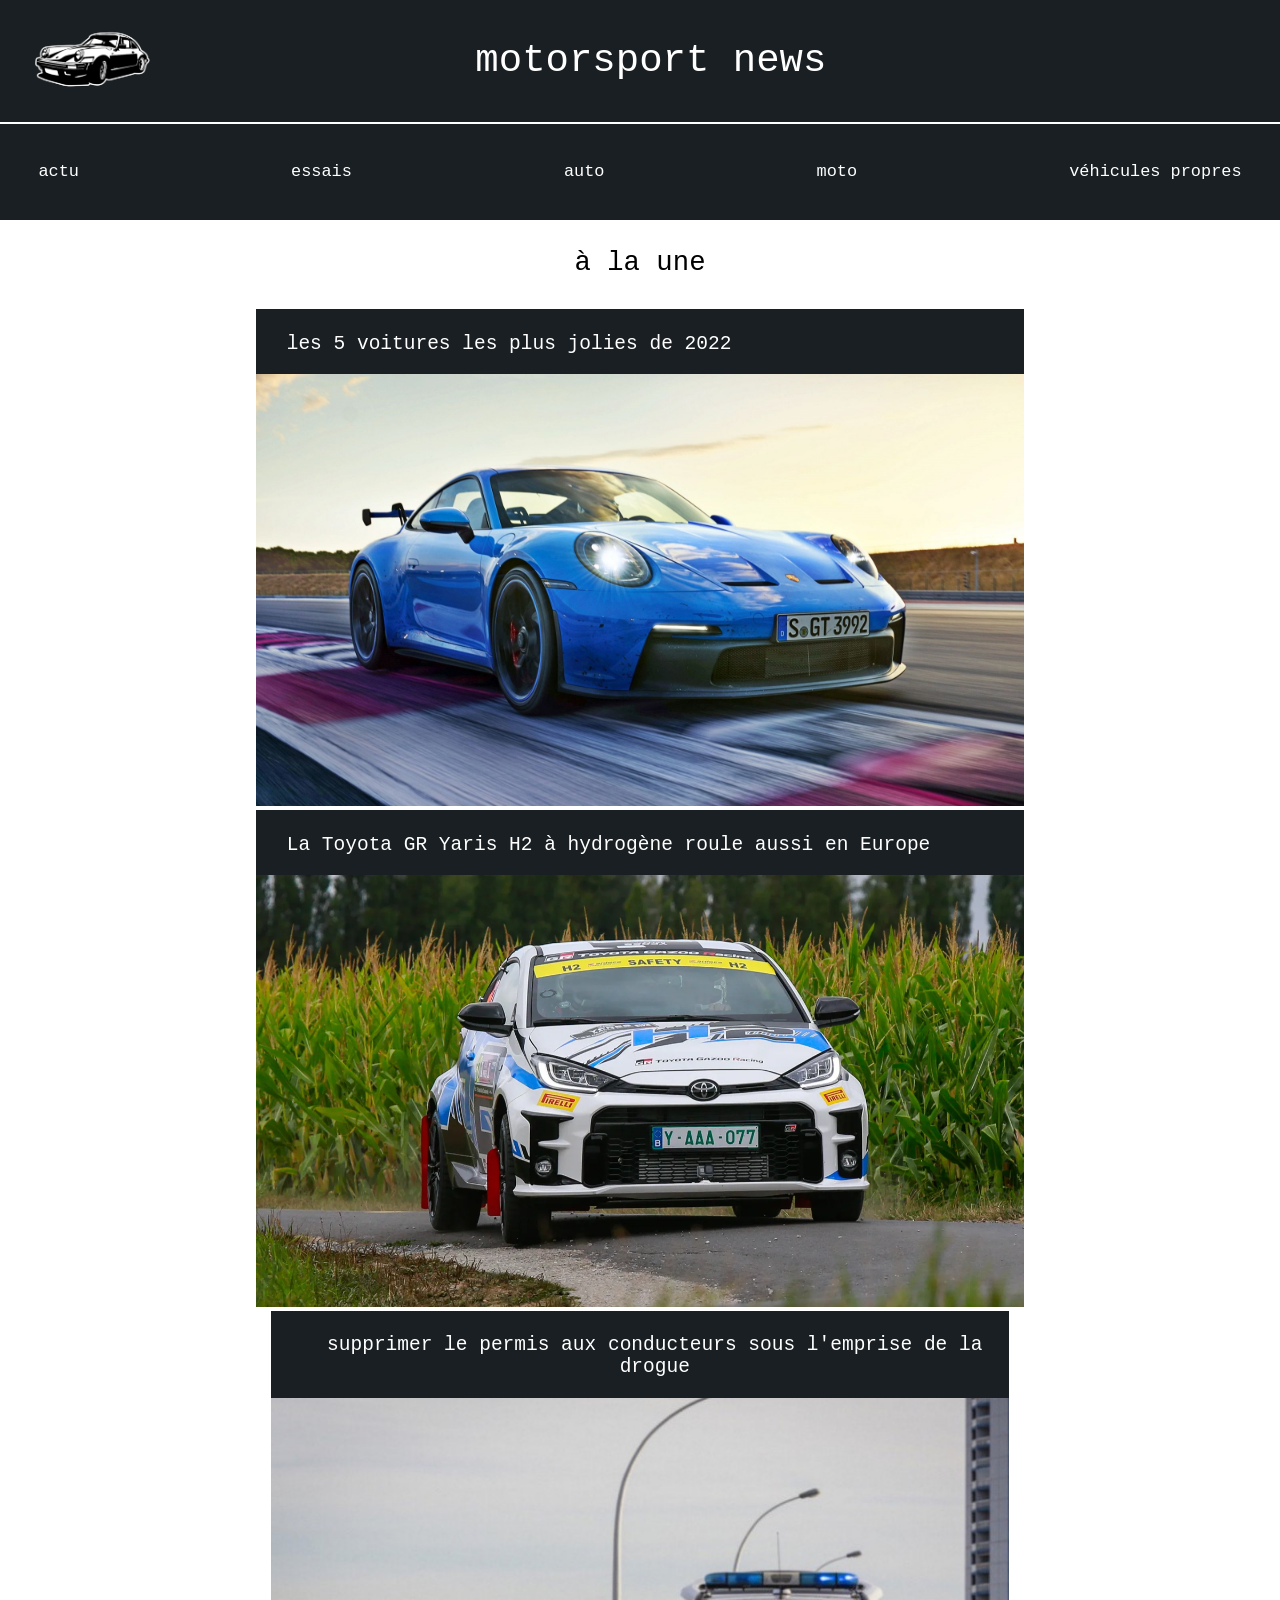
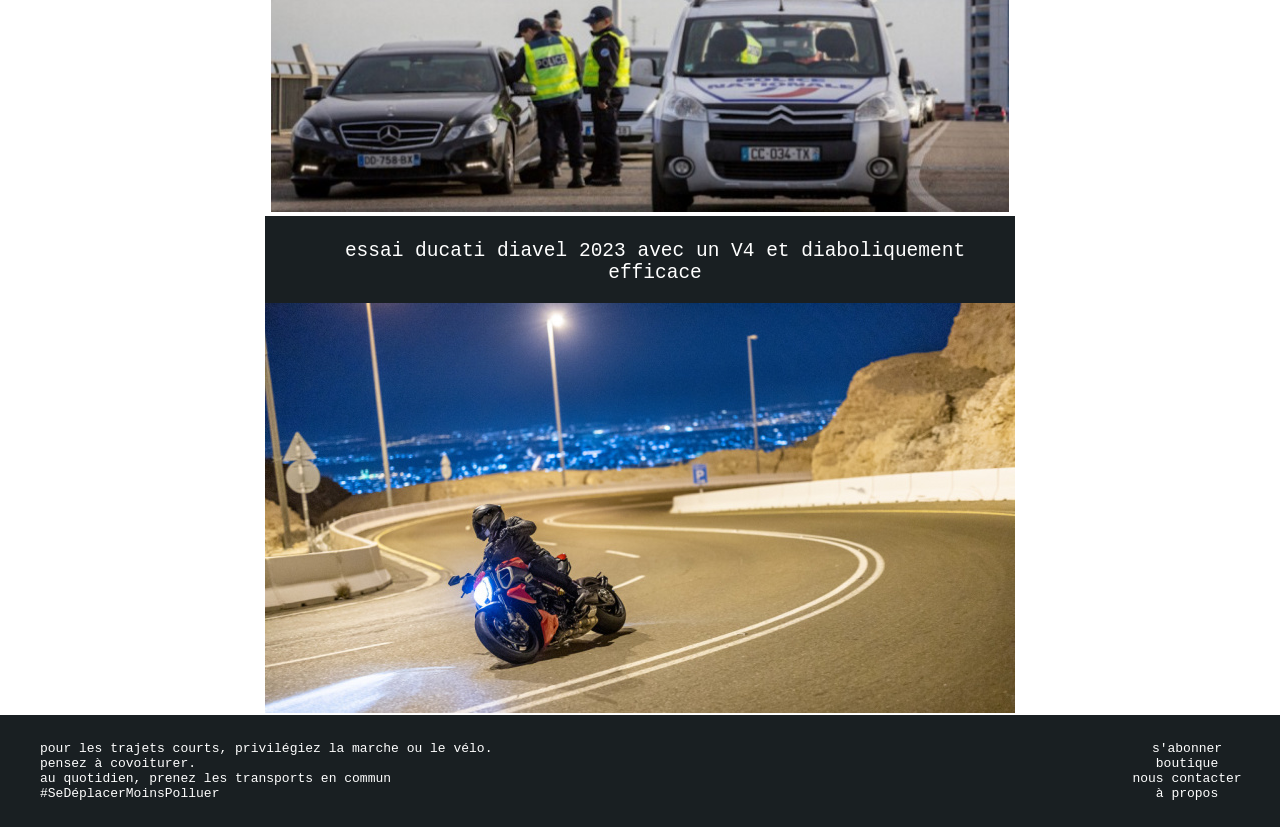
<file: index.html>
<!DOCTYPE html>
<html lang="fr">
   <head>
      <meta charset="utf-8">
      <meta http-equiv="X-UA-Compatible" content="IE=edge">
      <meta name = "motorsport-news" content="width= device-width, initial-scale=1.0">
      <title>motorsport news</title>
   	<link href="stylecategories.css" rel="stylesheet"/>
   </head>
   <body>
      <header>
         <div class="logo">
            <a href="accueil.html"><img src="image/logo.png" alt="image not found" title="accueil"></a>
            </div>
            <div class="nom">
               <a href="accueil.html"><p>motorsport news</p></a>
            </div>
      </header>
      <nav>
         <div class="navigation">
            <div class="element"><a href="actu.html">actu</a></div>
            <div class="element"><a href="essais.html">essais</a></div>
            <div class="element"><a href="auto.html">auto</a></div>
            <div class="element"><a href="moto.html">moto</a></div>
            <div class="element"><a href="vehiculespropres.html">véhicules propres</a></div>
         </div>
      </nav>
      <main>
         <div class="grandtitre">
            <p>à la une</p>
         </div>
         <div class="article">
            <div class="titre"><a href="les5voitureslesplusjoliesde2022.html"><p>les 5 voitures les plus jolies de 2022</p></a>
            </div>
            <a href="les5voitureslesplusjoliesde2022.html"><img src="image/les5voitureslesplusjoliesde2022.jpg" title="les 5 voitures les plus jolies de 2022"></a>
         </div>

         <div class="article">
            <div class="titre"><a href="LaToyotaGRYarisH2ahydrogenerouleaussienEurope"><p>La Toyota GR Yaris H2 à hydrogène roule aussi en Europe</p></a>
            </div>
            <a href="LaToyotaGRYarisH2ahydrogenerouleaussienEurope"><img src="image/LaToyotaGRYarisH2ahydrogenerouleaussienEurope.png" title="La Toyota GR Yaris H2 à hydrogène roule aussi en Europe"></a>
         </div>

         <div class="article">
            <div class="titre"><a href="supprimerlepermisauxconducteurssouslemprisedeladrogue"><p>supprimer le permis aux conducteurs sous l'emprise de la drogue</p></a>
            </div>
            <a href="supprimerlepermisauxconducteurssouslemprisedeladrogue"><img src="image/supprimerlepermisauxconducteurssouslemprisedeladrogue.jpeg" title="supprimer le permis aux conducteurs sous l'emprise de la drogue"></a>
         </div>

         <div class="article">
            <div class="titre"><a href="essaiducatidiavel2023avecunV4etdiaboliquementefficace"><p>essai ducati diavel 2023 avec un V4 et diaboliquement efficace</p></a>
            </div>
            <a href="essaiducatidiavel2023avecunV4etdiaboliquementefficace"><img src="image/essaiducatidiavel2023avecunV4etdiaboliquementefficace.jpg" title="Essai Ducati Diavel 2023 : avec un V4, et diaboliquement efficace"></a>
         </div>

      </main>
      <footer>
         <ul>
            <li>pour les trajets courts, privilégiez la marche ou le vélo.</li>
            <li>pensez à covoiturer.</li>
            <li>au quotidien, prenez les transports en commun</li>
            <li>#SeDéplacerMoinsPolluer</li>
         </ul>
         <div class="footer2">
            <ul>
               <li><a href="sabonner.html">s'abonner</a></li>
               <li>boutique</li>
               <li><a href="mailto:contact@motorsport-news.com">nous contacter</a></li>
               <li><a href="apropos.html">à propos</a></li>
            </ul>
         </div>
      </footer>
   </body>
</html>
</file>
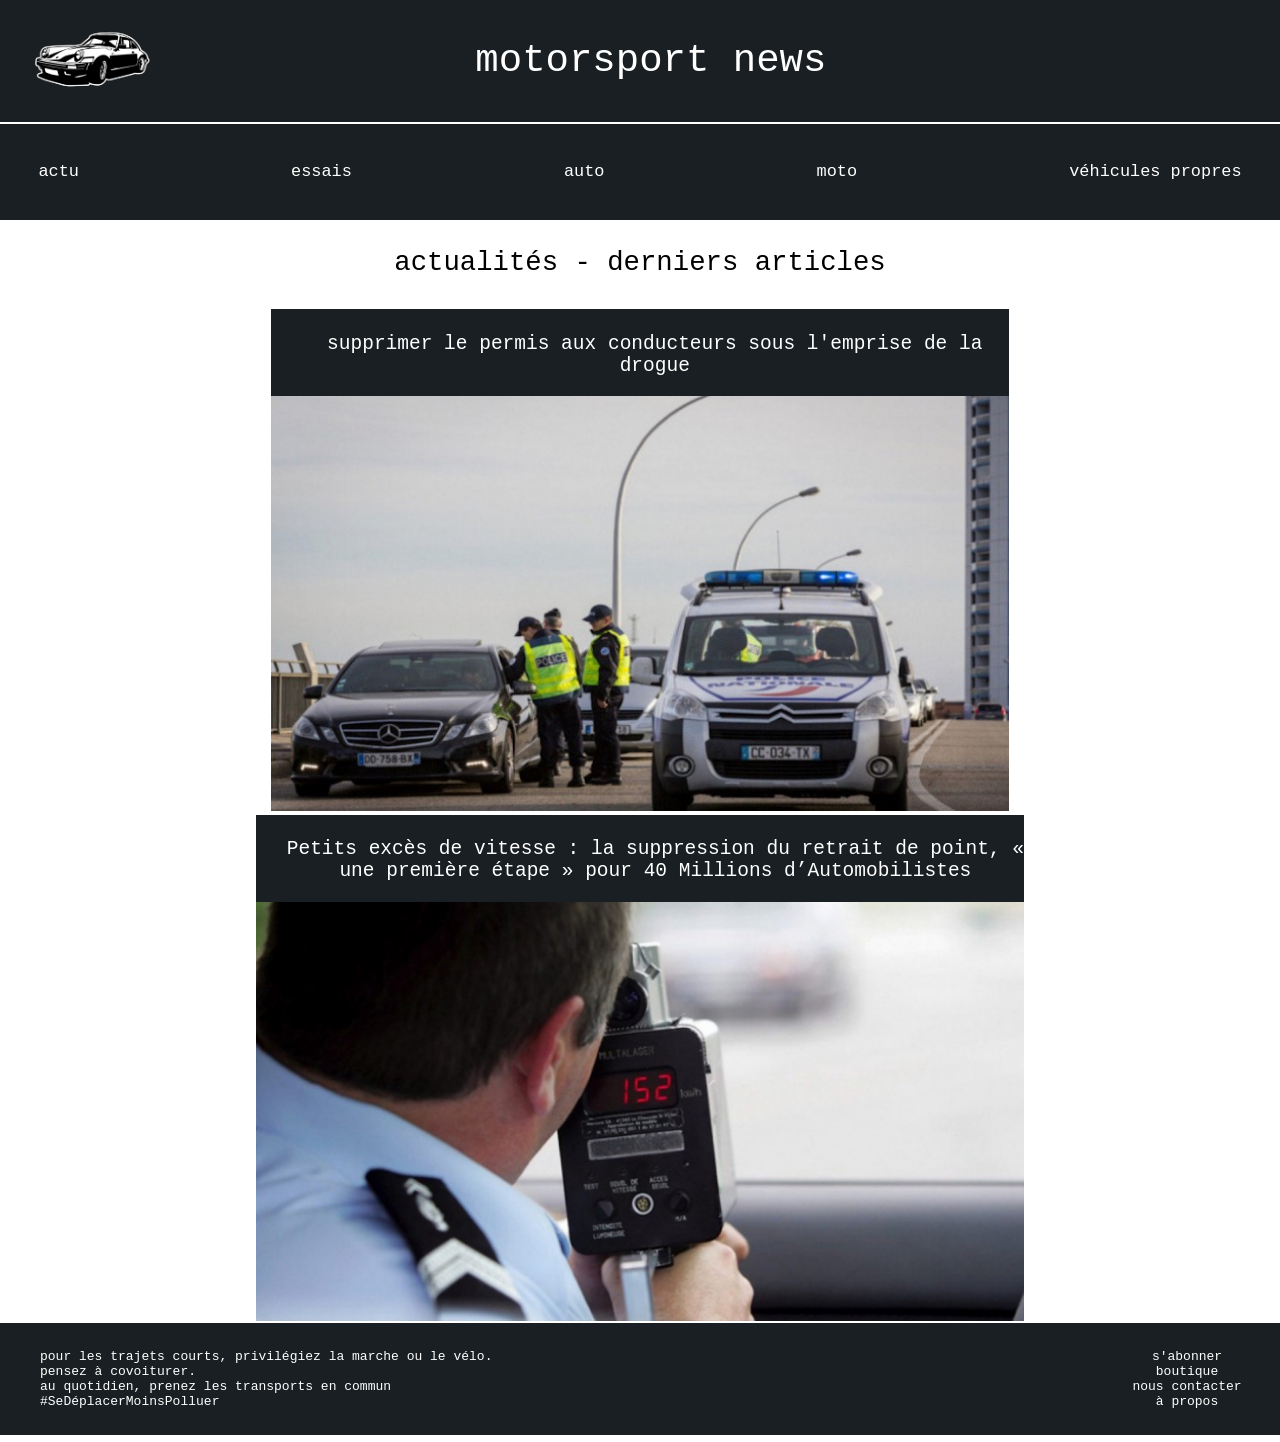
<file: actu.html>
<!DOCTYPE html>
<html lang="fr">
   <head>
      <meta charset="utf-8">
      <meta http-equiv="X-UA-Compatible" content="IE=edge">
      <meta name = "motorsport-news" content="width= device-width, initial-scale=1.0">
      <title>motorsport news</title>
   	<link href="stylecategories.css" rel="stylesheet"/>
   </head>
   <body>
      <header>
         <div class="logo">
            <a href="accueil.html"><img src="image/logo.png" alt="image not found" title="accueil"></a>
            </div>
            <div class="nom">
               <a href="accueil.html"><p>motorsport news</p></a>
            </div>
      </header>
      <nav>
         <div class="navigation">
            <div class="element"><a href="actu.html">actu</a></div>
            <div class="element"><a href="essais.html">essais</a></div>
            <div class="element"><a href="auto.html">auto</a></div>
            <div class="element"><a href="moto.html">moto</a></div>
            <div class="element"><a href="vehiculespropres.html">véhicules propres</a></div>
         </div>
      </nav>
      <main>
         <div class="grandtitre">
            <p>actualités - derniers articles</p>
         </div>
         <div class="article">
            <div class="titre"><a href="supprimerlepermisauxconducteurssouslemprisedeladrogue"><p>supprimer le permis aux conducteurs sous l'emprise de la drogue</p></a>
            </div>
            <a href="supprimerlepermisauxconducteurssouslemprisedeladrogue"><img src="image/supprimerlepermisauxconducteurssouslemprisedeladrogue.jpeg" title="supprimer le permis aux conducteurs sous l'emprise de la drogue"></a>
         </div>

         <div class="article">
            <div class="titre"><a href="petisexcesdevitesselasupressionduretraitdepointunepremiereetapepour40millionsdautomobilistes"><p>Petits excès de vitesse : la suppression du retrait de point, « une première étape » pour 40 Millions d’Automobilistes</p></a>
            </div>
            <a href="petisexcesdeesselasupressionduretraitdepointunepremiereetapepour40millionsdautomobilistes"><img src="image/petisexcesdevitesselasupressionduretraitdepointunepremiereetapepour40millionsdautomobilistes.jpeg" title="Petits excès de vitesse : la suppression du retrait de point, « une première étape » pour 40 Millions d’Automobilistes"></a>
         </div>
      </main>
      <footer>
         <ul>
            <li>pour les trajets courts, privilégiez la marche ou le vélo.</li>
            <li>pensez à covoiturer.</li>
            <li>au quotidien, prenez les transports en commun</li>
            <li>#SeDéplacerMoinsPolluer</li>
         </ul>
         <div class="footer2">
            <ul>
               <li><a href="sabonner.html">s'abonner</a></li>
               <li>boutique</li>
               <li><a href="mailto:contact@motorsport-news.com">nous contacter</a></li>
               <li>à propos</li>
            </ul>
         </div>
      </footer>
   </body>
</html>
</file>
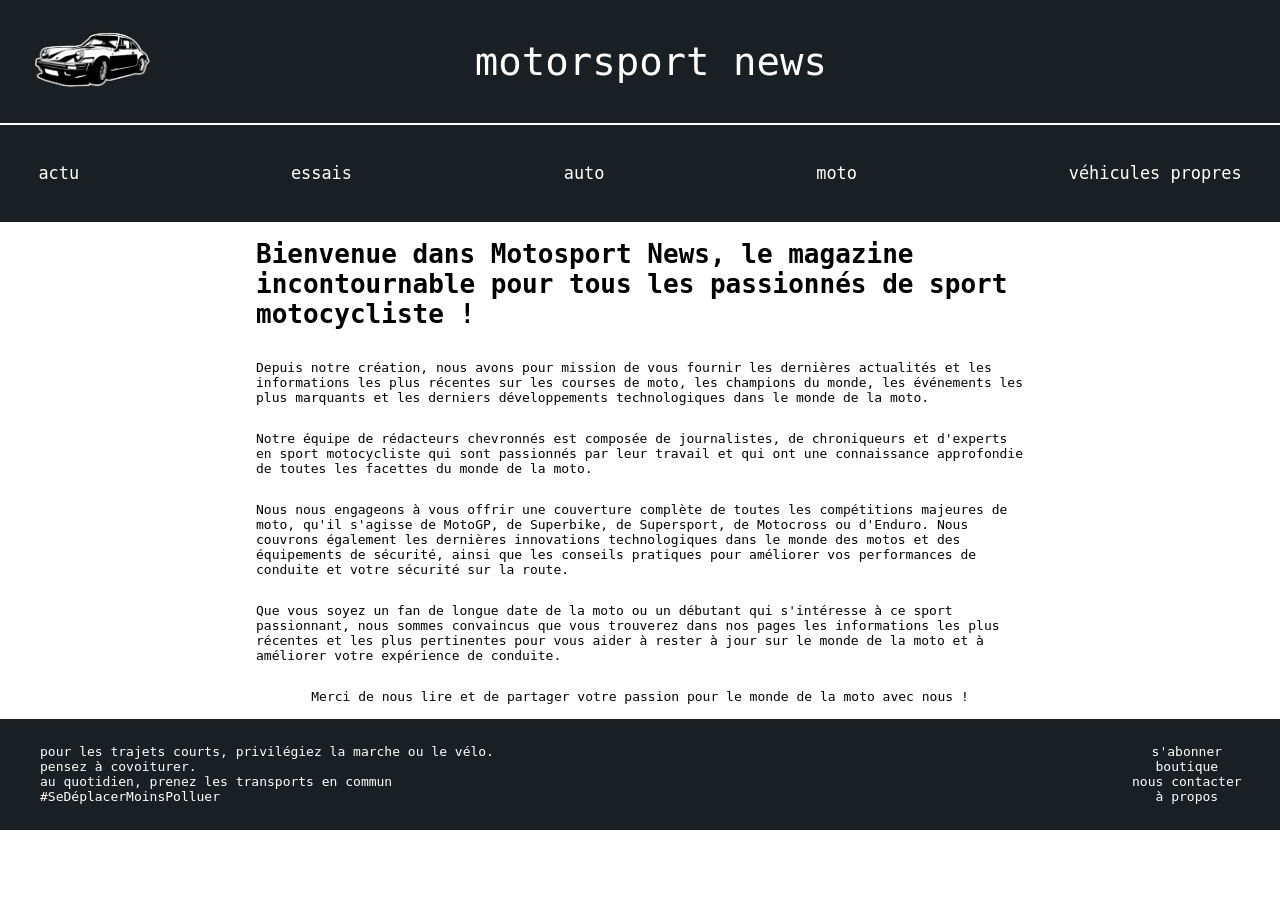
<file: apropos.html>
<!DOCTYPE html>
<html lang="fr">
   <head>
      <meta charset="utf-8">
      <meta http-equiv="X-UA-Compatible" content="IE=edge">
      <meta name = "motorsport-news" content="width= device-width, initial-scale=1.0">
      <title>motorsport news</title>
   	<link href="stylecategories.css" rel="stylesheet"/>
   </head>
   <body>
      <header>
         <div class="logo">
            <a href="accueil.html"><img src="image/logo.png" alt="image not found" title="accueil"></a>
            </div>
            <div class="nom">
               <a href="accueil.html"><p>motorsport news</p></a>
            </div>
      </header>
      <nav>
         <div class="navigation">
            <div class="element"><a href="actu.html">actu</a></div>
            <div class="element"><a href="essais.html">essais</a></div>
            <div class="element"><a href="auto.html">auto</a></div>
            <div class="element"><a href="moto.html">moto</a></div>
            <div class="element"><a href="vehiculespropres.html">véhicules propres</a></div>
         </div>
      </nav>

      <main>
         <h1>Bienvenue dans Motosport News, le magazine incontournable pour tous les passionnés de sport motocycliste !</h1>
         <p>Depuis notre création, nous avons pour mission de vous fournir les dernières actualités et les informations les plus récentes sur les courses de moto, les champions du monde, les événements les plus marquants et les derniers développements technologiques dans le monde de la moto.</p>
         <p>Notre équipe de rédacteurs chevronnés est composée de journalistes, de chroniqueurs et d'experts en sport motocycliste qui sont passionnés par leur travail et qui ont une connaissance approfondie de toutes les facettes du monde de la moto.</p>
         <p>Nous nous engageons à vous offrir une couverture complète de toutes les compétitions majeures de moto, qu'il s'agisse de MotoGP, de Superbike, de Supersport, de Motocross ou d'Enduro. Nous couvrons également les dernières innovations technologiques dans le monde des motos et des équipements de sécurité, ainsi que les conseils pratiques pour améliorer vos performances de conduite et votre sécurité sur la route.</p>
         <p>Que vous soyez un fan de longue date de la moto ou un débutant qui s'intéresse à ce sport passionnant, nous sommes convaincus que vous trouverez dans nos pages les informations les plus récentes et les plus pertinentes pour vous aider à rester à jour sur le monde de la moto et à améliorer votre expérience de conduite.</p>
         <p>Merci de nous lire et de partager votre passion pour le monde de la moto avec nous !</p>
      </main>
      <footer>
         <ul>
            <li>pour les trajets courts, privilégiez la marche ou le vélo.</li>
            <li>pensez à covoiturer.</li>
            <li>au quotidien, prenez les transports en commun</li>
            <li>#SeDéplacerMoinsPolluer</li>
         </ul>
         <div class="footer2">
            <ul>
               <li><a href="sabonner.html">s'abonner</a></li>
               <li>boutique</li>
               <li><a href="mailto:contact@motorsport-news.com">nous contacter</a></li>
               <li><a href="apropos.html">à propos</a></li>
            </ul>
         </div>
      </footer>
   </body>
</html>
</file>
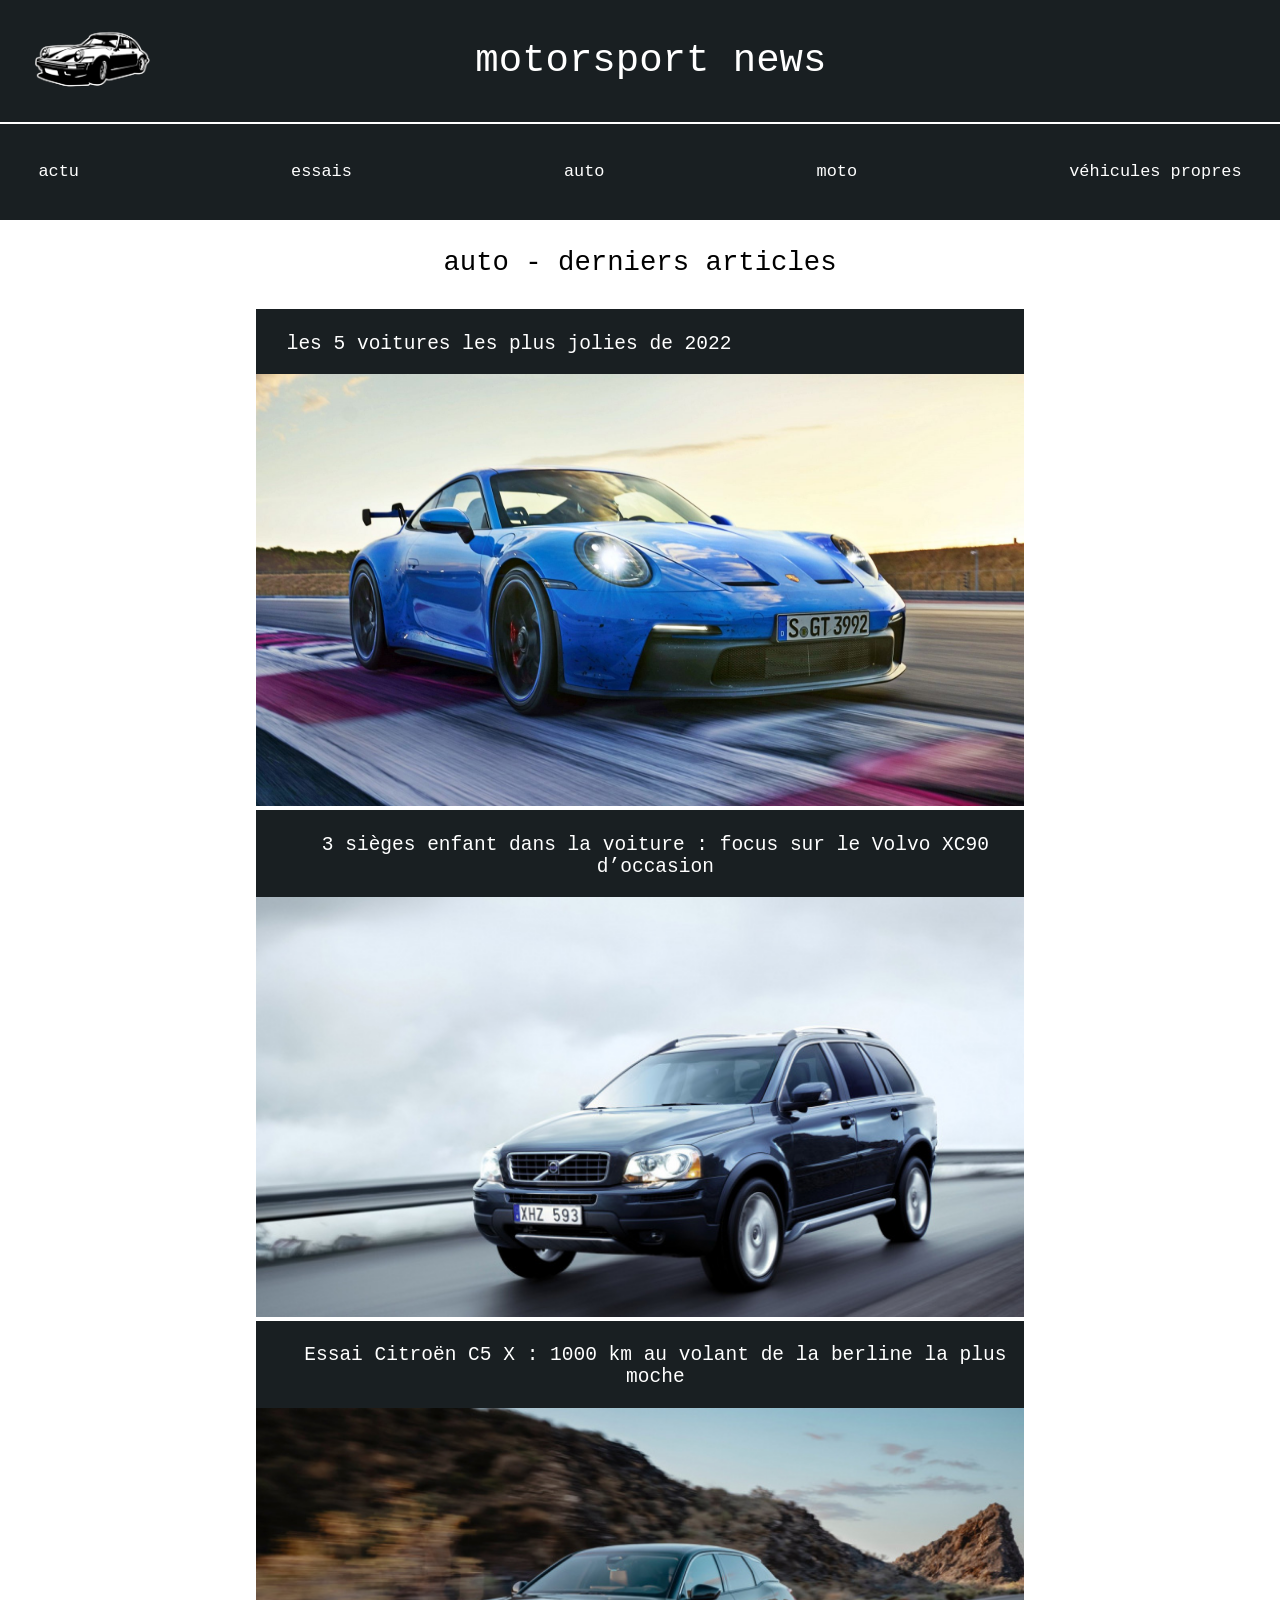
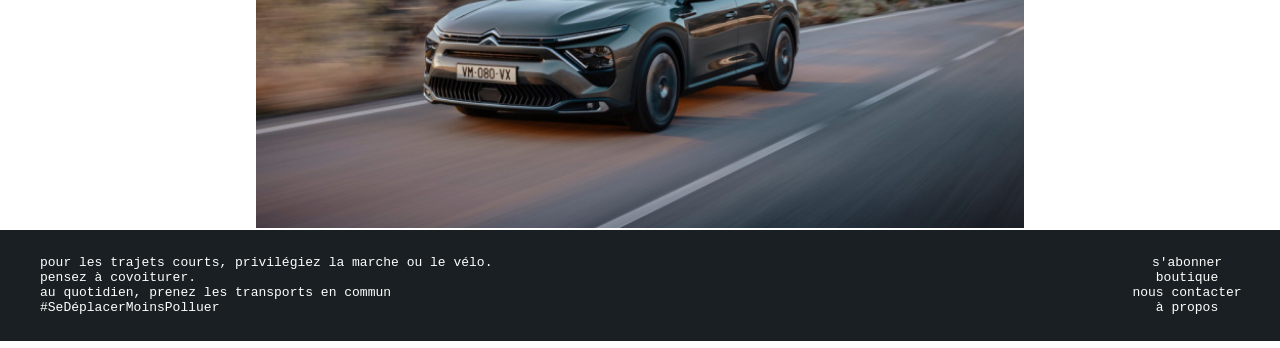
<file: auto.html>
<!DOCTYPE html>
<html lang="fr">
   <head>
      <meta charset="utf-8">
      <meta http-equiv="X-UA-Compatible" content="IE=edge">
      <meta name = "motorsport-news" content="width= device-width, initial-scale=1.0">
      <title>motorsport news</title>
   	<link href="stylecategories.css" rel="stylesheet"/>
   </head>
   <body>
      <header>
         <div class="logo">
            <a href="accueil.html"><img src="image/logo.png" alt="image not found" title="accueil"></a>
            </div>
            <div class="nom">
               <a href="accueil.html"><p>motorsport news</p></a>
            </div>
      </header>
      <nav>
         <div class="navigation">
            <div class="element"><a href="actu.html">actu</a></div>
            <div class="element"><a href="essais.html">essais</a></div>
            <div class="element"><a href="auto.html">auto</a></div>
            <div class="element"><a href="moto.html">moto</a></div>
            <div class="element"><a href="vehiculespropres.html">véhicules propres</a></div>
         </div>
      </nav>
      <main>
         <div class="grandtitre">
            <p>auto - derniers articles</p>
         </div>

         <div class="article">
            <div class="titre"><a href="les5voitureslesplusjoliesde2022.html"><p>les 5 voitures les plus jolies de 2022</p></a>
            </div>
            <a href="les5voitureslesplusjoliesde2022.html"><img src="image/les5voitureslesplusjoliesde2022.jpg" title="les 5 voitures les plus jolies de 2022"></a>
         </div>

         <div class="article">
            <div class="titre"><a href="3siegesenfantdanslavoiturefocussurleVolvoXC90doccasion.html"><p>3 sièges enfant dans la voiture : focus sur le Volvo XC90 d’occasion</p></a>
            </div>
            <a href="3siegesenfantdanslavoiturefocussurleVolvoXC90doccasion.html"><img src="image/3siegesenfantdanslavoiturefocussurleVolvoXC90doccasion.jpg" title="3 sièges enfant dans la voiture : focus sur le Volvo XC90 d’occasion"></a>
         </div>

         <div class="article">
            <div class="titre"><a href="essaicitroënC5x1000kmauvolantdelaberlinelaplusmoche.html"><p>Essai Citroën C5 X : 1000 km au volant de la berline la plus moche</p></a>
            </div>
            <a href="essaicitroenC5x1000kmauvolantdelaberlinelaplusmoche.html"><img src="image/essaicitroenC5x1000kmauvolantdelaberlinelaplusmoche.jpeg" title="Essai Citroën C5 X : 1000 km au volant de la berline la plus moche"></a>
         </div>
      </main>
      <footer>
         <ul>
            <li>pour les trajets courts, privilégiez la marche ou le vélo.</li>
            <li>pensez à covoiturer.</li>
            <li>au quotidien, prenez les transports en commun</li>
            <li>#SeDéplacerMoinsPolluer</li>
         </ul>
         <div class="footer2">
               <ul>
                  <li><a href="sabonner.html">s'abonner</a></li>
                  <li>boutique</li>
                  <li><a href="mailto:contact@motorsport-news.com">nous contacter</a></li>
                  <li><a href="apropos.html">à propos</a></li>
               </ul>
            </div>
      </footer>
   </body>
</html>
</file>
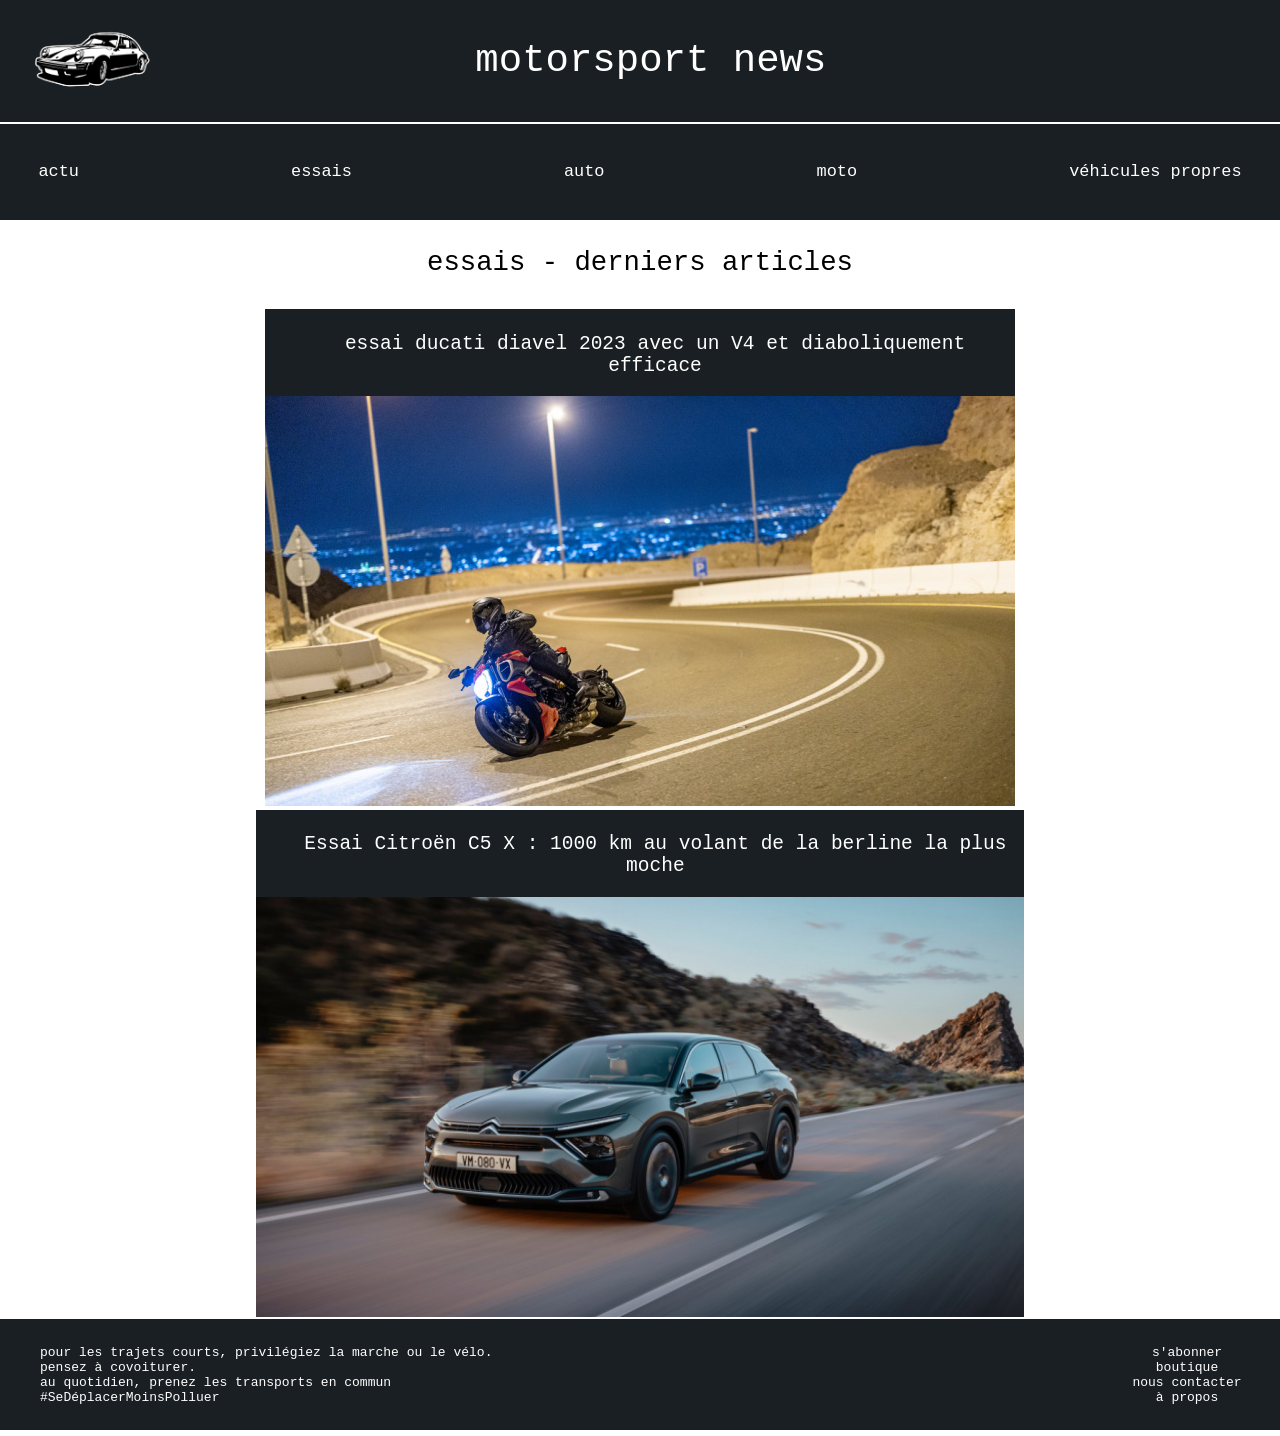
<file: essais.html>
<!DOCTYPE html>
<html lang="fr">
   <head>
      <meta charset="utf-8">
      <meta http-equiv="X-UA-Compatible" content="IE=edge">
      <meta name = "motorsport-news" content="width= device-width, initial-scale=1.0">
      <title>motorsport news</title>
   	<link href="stylecategories.css" rel="stylesheet"/>
   </head>
   <body>
      <header>
         <div class="logo">
            <a href="accueil.html"><img src="image/logo.png" alt="image not found" title="accueil"></a>
            </div>
            <div class="nom">
               <a href="accueil.html"><p>motorsport news</p></a>
            </div>
      </header>
      <nav>
         <div class="navigation">
            <div class="element"><a href="actu.html">actu</a></div>
            <div class="element"><a href="essais.html">essais</a></div>
            <div class="element"><a href="auto.html">auto</a></div>
            <div class="element"><a href="moto.html">moto</a></div>
            <div class="element"><a href="vehiculespropres.html">véhicules propres</a></div>
         </div>
      </nav>
      <main>
         <div class="grandtitre">
            <p>essais - derniers articles</p>
         </div>

         <div class="article">
            <div class="titre"><a href="essaiducatidiavel2023avecunV4etdiaboliquementefficace.html"><p>essai ducati diavel 2023 avec un V4 et diaboliquement efficace</p></a>
            </div>
            <a href="essaiducatidiavel2023avecunV4etdiaboliquementefficace.html"><img src="image/essaiducatidiavel2023avecunV4etdiaboliquementefficace.jpg" title="Essai Ducati Diavel 2023 : avec un V4, et diaboliquement efficace"></a>
         </div>

         <div class="article">
            <div class="titre"><a href="essaicitroenC5x1000kmauvolantdelaberlinelaplusmoche.html"><p>Essai Citroën C5 X : 1000 km au volant de la berline la plus moche</p></a>
            </div>
            <a href="essaicitroenC5x1000kmauvolantdelaberlinelaplusmoche.html"><img src="image/essaicitroenC5x1000kmauvolantdelaberlinelaplusmoche.jpeg" title="Essai Citroën C5 X : 1000 km au volant de la berline la plus moche"></a>
         </div>
      </main>
      <footer>
         <ul>
            <li>pour les trajets courts, privilégiez la marche ou le vélo.</li>
            <li>pensez à covoiturer.</li>
            <li>au quotidien, prenez les transports en commun</li>
            <li>#SeDéplacerMoinsPolluer</li>
         </ul>
         <div class="footer2">
               <ul>
                  <li><a href="sabonner.html">s'abonner</a></li>
                  <li>boutique</li>
                  <li><a href="mailto:contact@motorsport-news.com">nous contacter</a></li>
                  <li><a href="apropos.html">à propos</a></li>
               </ul>
            </div>
      </footer>
   </body>
</html>
</file>
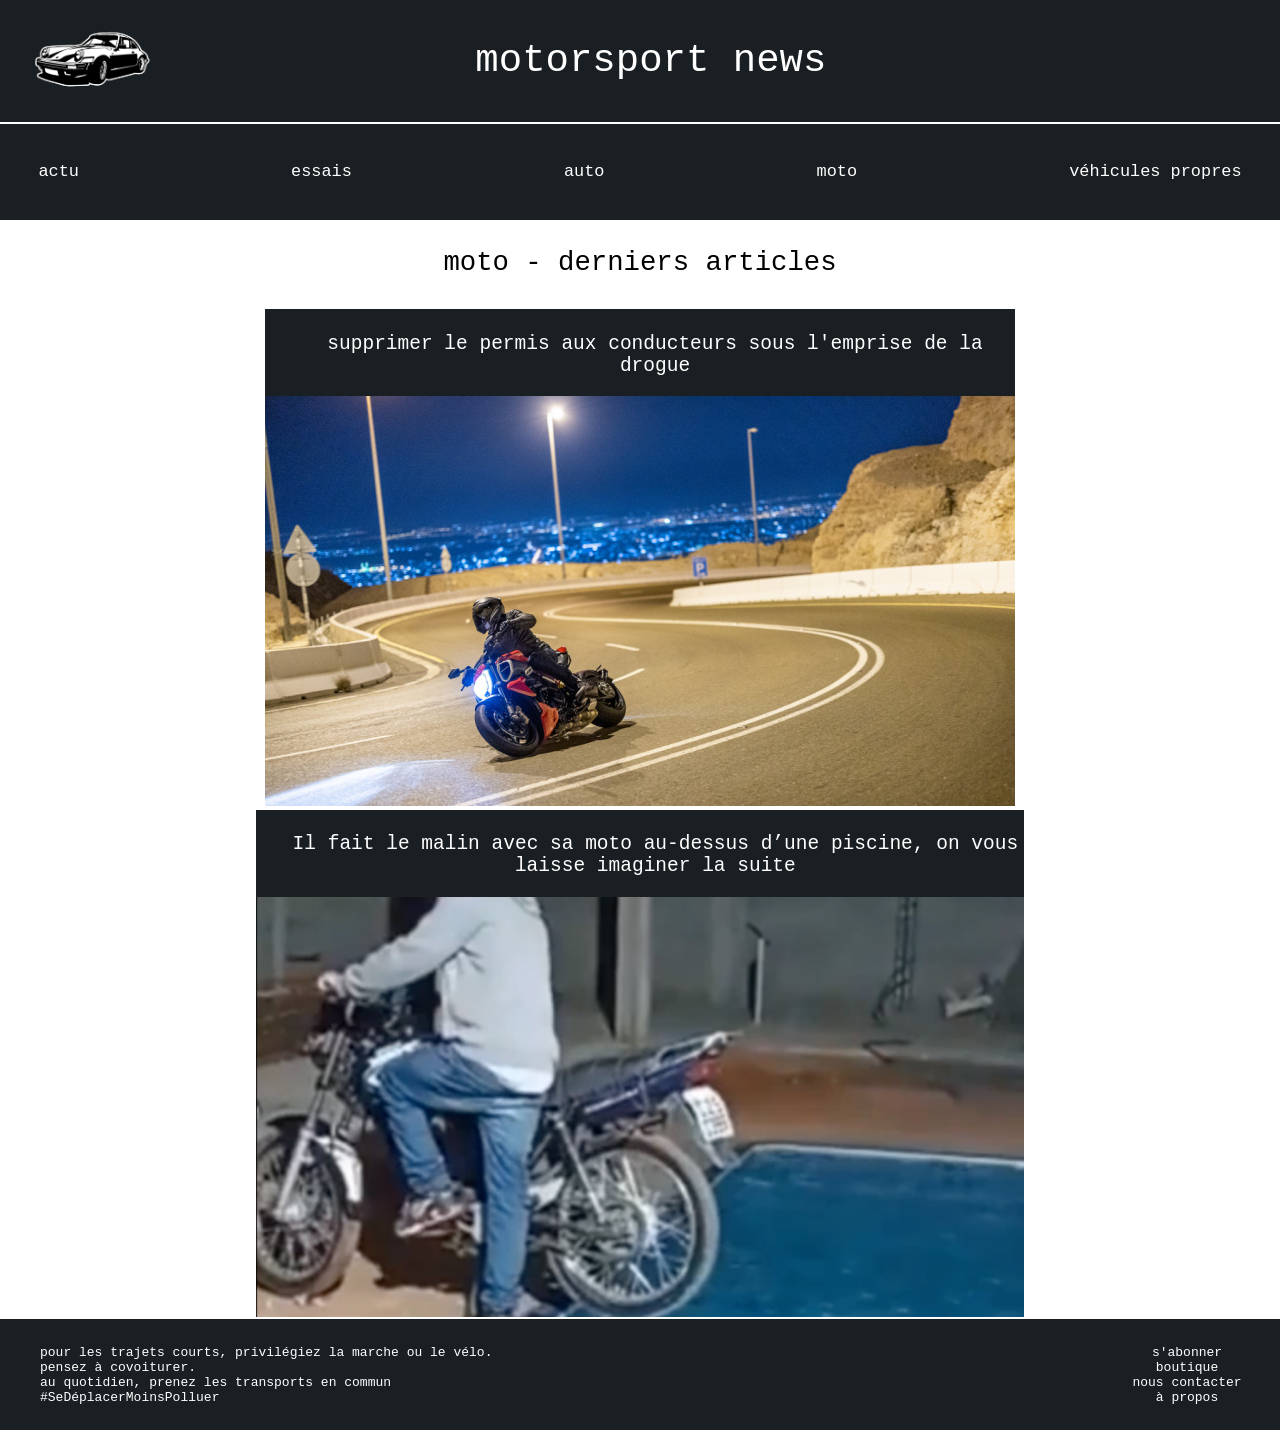
<file: moto.html>
<!DOCTYPE html>
<html lang="fr">
   <head>
      <meta charset="utf-8">
      <meta http-equiv="X-UA-Compatible" content="IE=edge">
      <meta name = "motorsport-news" content="width= device-width, initial-scale=1.0">
      <title>motorsport news</title>
   	<link href="stylecategories.css" rel="stylesheet"/>
   </head>
   <body>
      <header>
         <div class="logo">
            <a href="accueil.html"><img src="image/logo.png" alt="image not found" title="accueil"></a>
            </div>
            <div class="nom">
               <a href="accueil.html"><p>motorsport news</p></a>
            </div>
      </header>
      <nav>
         <div class="navigation">
            <div class="element"><a href="actu.html">actu</a></div>
            <div class="element"><a href="essais.html">essais</a></div>
            <div class="element"><a href="auto.html">auto</a></div>
            <div class="element"><a href="moto.html">moto</a></div>
            <div class="element"><a href="vehiculespropres.html">véhicules propres</a></div>
         </div>
      </nav>
      <main>
         <div class="grandtitre">
            <p>moto - derniers articles</p>
         </div>

         <div class="article">
            <div class="titre"><a href="essaiducatidiavel2023avecunV4etdiaboliquementefficace"><p>supprimer le permis aux conducteurs sous l'emprise de la drogue</p></a>
            </div>
            <a href="essaiducatidiavel2023avecunV4etdiaboliquementefficace"><img src="image/essaiducatidiavel2023avecunV4etdiaboliquementefficace.jpg" title="Essai Ducati Diavel 2023 : avec un V4, et diaboliquement efficace"></a>
         </div>

         <div class="article">
            <div class="titre"><a href="Ilfaitlemalinavecsamotoaudessusdunepiscineonvous laisseimaginerlasuite"><p>Il fait le malin avec sa moto au-dessus d’une piscine, on vous laisse imaginer la suite</p></a>
            </div>
            <a href="Ilfaitlemalinavecsamotoaudessusdunepiscineonvouslaisseimaginerlasuite"><img src="image/Ilfaitlemalinavecsamotoaudessusdunepiscineonvouslaisseimaginerlasuite.png" title="Il fait le malin avec sa moto au-dessus d’une piscine, on vous laisse imaginer la suite"></a>
         </div>
      </main>
      <footer>
         <ul>
            <li>pour les trajets courts, privilégiez la marche ou le vélo.</li>
            <li>pensez à covoiturer.</li>
            <li>au quotidien, prenez les transports en commun</li>
            <li>#SeDéplacerMoinsPolluer</li>
         </ul>
         <div class="footer2">
               <ul>
                  <li><a href="sabonner.html">s'abonner</a></li>
                  <li>boutique</li>
                  <li><a href="mailto:contact@motorsport-news.com">nous contacter</a></li>
                  <li><a href="apropos.html">à propos</a></li>
               </ul>
            </div>
      </footer>
   </body>
</html>
</file>
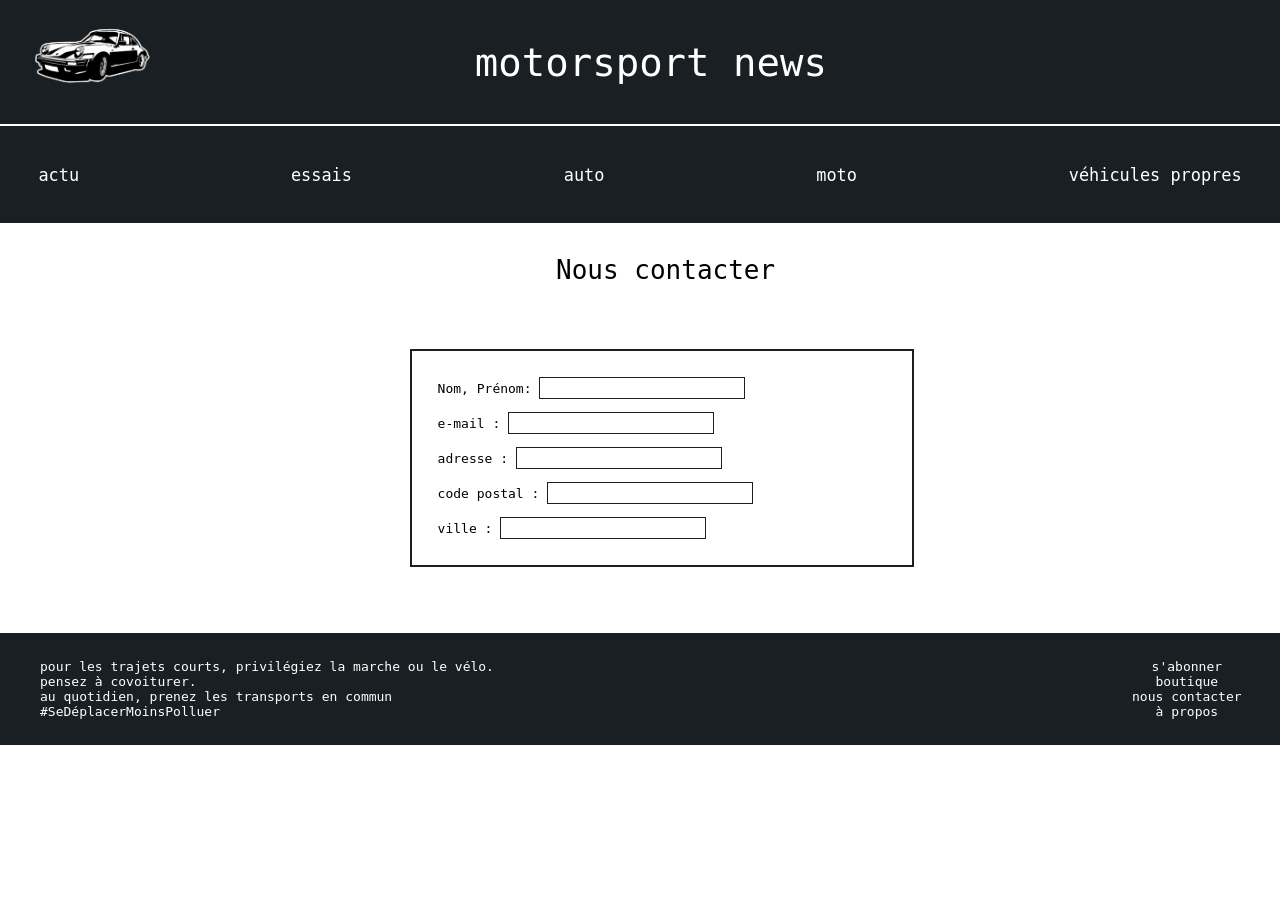
<file: sabonner.html>
<!DOCTYPE html>
<html lang="fr">
   <head>
      <meta charset="utf-8">
      <meta http-equiv="X-UA-Compatible" content="IE=edge">
      <meta name = "motorsport-news" content="width= device-width, initial-scale=1.0">
      <title>motorsport news</title>
   	<link href="stylecontact.css" rel="stylesheet"/>
   </head>
   <body>
      <header>
         <div class="logo">
            <a href="accueil.html"><img src="image/logo.png" alt="image not found" title="accueil"></a>
            </div>
            <div class="nom">
               <a href="accueil.html"><p>motorsport news</p></a>
            </div>
      </header>
      <nav>
         <div class="navigation">
            <div class="element"><a href="actu.html">actu</a></div>
            <div class="element"><a href="essais.html">essais</a></div>
            <div class="element"><a href="auto.html">auto</a></div>
            <div class="element"><a href="moto.html">moto</a></div>
            <div class="element"><a href="vehiculespropres.html">véhicules propres</a></div>
         </div>
      </nav>

      <main>
         <div class="titre"><p>Nous contacter</p></div>
         <form action="" method="get" class="inscription">
            <div>
               <label for="name">Nom, Prénom:</label>
               <input type="text" id="name" name="user_name" required>
            </div>
            <div>
               <label for="mail">e-mail&nbsp;:</label>
               <input type="email" id="email" name="user_email" required>
            </div>
            <div>
               <label for="adress">adresse&nbsp;:</label>
               <input type="adress" id="adress" name="user_adress">
            </div>
            <div>
               <label for="postalcode">code postal&nbsp;:</label>
               <input type="postalcode" id="adress" name="postal_code">
            </div>
            <div>
               <label for="city">ville&nbsp;:</label>
               <input type="city" id="city" name="user_city">
            </div>
         </form>

      </main>
      <footer>
         <ul>
            <li>pour les trajets courts, privilégiez la marche ou le vélo.</li>
            <li>pensez à covoiturer.</li>
            <li>au quotidien, prenez les transports en commun</li>
            <li>#SeDéplacerMoinsPolluer</li>
         </ul>
         <div class="footer2">
            <ul>
               <li><a href="sabonner.html">s'abonner</a></li>
               <li>boutique</li>
               <li><a href="mailto:contact@motorsport-news.com">nous contacter</a></li>
               <li><a href="apropos.html">à propos</a></li>
            </ul>
         </div>
      </footer>
   </body>
</html>
</file>
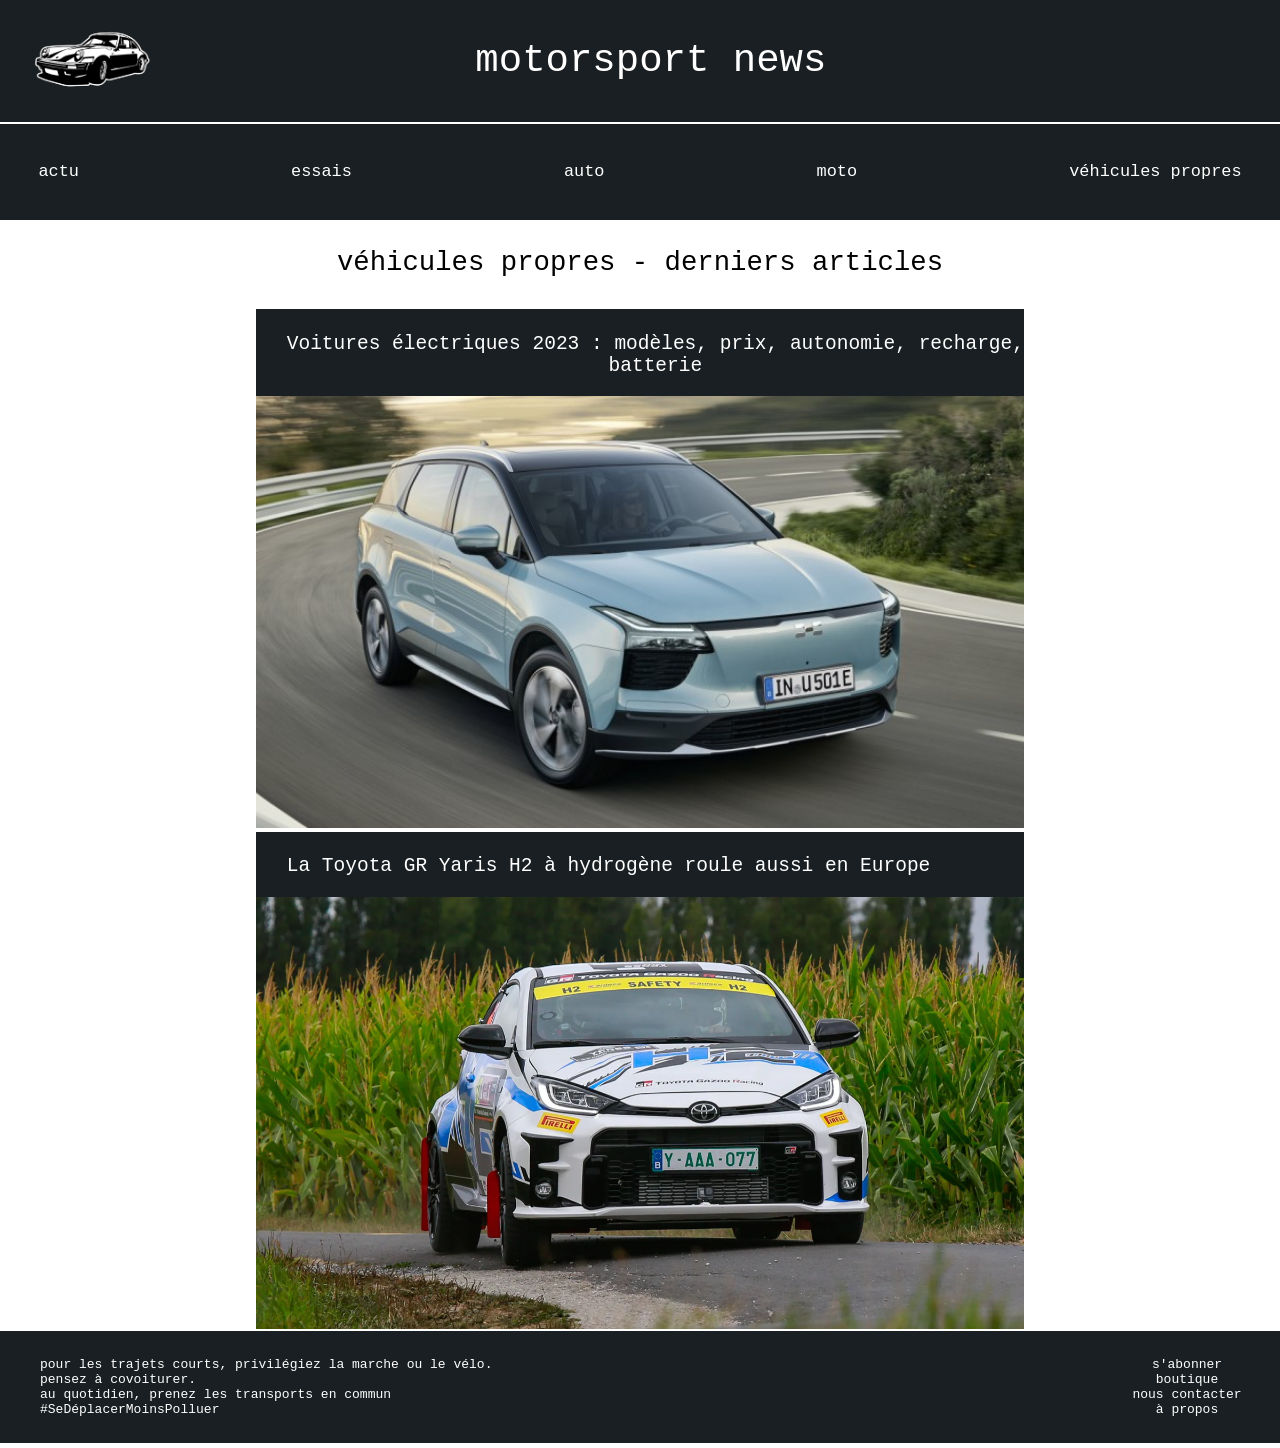
<file: vehiculespropres.html>
<!DOCTYPE html>
<html lang="fr">
   <head>
      <meta charset="utf-8">
      <meta http-equiv="X-UA-Compatible" content="IE=edge">
      <meta name = "motorsport-news" content="width= device-width, initial-scale=1.0">
      <title>motorsport news</title>
   	<link href="stylecategories.css" rel="stylesheet"/>
   </head>
   <body>
      <header>
         <div class="logo">
            <a href="accueil.html"><img src="image/logo.png" alt="image not found" title="accueil"></a>
            </div>
            <div class="nom">
               <a href="accueil.html"><p>motorsport news</p></a>
            </div>
      </header>
      <nav>
         <div class="navigation">
            <div class="element"><a href="actu.html">actu</a></div>
            <div class="element"><a href="essais.html">essais</a></div>
            <div class="element"><a href="auto.html">auto</a></div>
            <div class="element"><a href="moto.html">moto</a></div>
            <div class="element"><a href="vehiculespropres.html">véhicules propres</a></div>
         </div>
      </nav>
      <main>
         <div class="grandtitre">
            <p>véhicules propres - derniers articles</p>
         </div>

         <div class="article">
            <div class="titre"><a href="Voitureselectriques2023modèlesprixautonomierechargebatterie.html"><p>Voitures électriques 2023 : modèles, prix, autonomie, recharge, batterie</p></a>
            </div>
            <a href="Voitureselectriques2023modelesprixautonomierechargebatterie.html"><img src="image/Voitureselectriques2023modelesprixautonomierechargebatterie.jpg" title="Voitures électriques 2023 : modèles, prix, autonomie, recharge, batterie"></a>
         </div>

         <div class="article">
            <div class="titre"><a href="LaToyotaGRYarisH2ahydrogenerouleaussienEurope.html"><p>La Toyota GR Yaris H2 à hydrogène roule aussi en Europe</p></a>
            </div>
            <a href="LaToyotaGRYarisH2ahydrogenerouleaussienEurope.html"><img src="image/LaToyotaGRYarisH2ahydrogenerouleaussienEurope.png" title="La Toyota GR Yaris H2 à hydrogène roule aussi en Europe"></a>
         </div>
      </main>
      <footer>
         <ul>
            <li>pour les trajets courts, privilégiez la marche ou le vélo.</li>
            <li>pensez à covoiturer.</li>
            <li>au quotidien, prenez les transports en commun</li>
            <li>#SeDéplacerMoinsPolluer</li>
         </ul>
         <div class="footer2">
               <ul>
                  <li><a href="sabonner.html">s'abonner</a></li>
                  <li>boutique</li>
                  <li><a href="mailto:contact@motorsport-news.com">nous contacter</a></li>
                  <li><a href="apropos.html">à propos</a></li>
               </ul>
            </div>
      </footer>
   </body>
</html>
</file>
<file: stylecategories.css>
ul{
	list-style-type: none;
}
img{
	opacity: 1;
	width: 100%;
	display: flex;
}
a{
	text-decoration: none;
	color: white;
}
body{
	font-family: monospace;
	margin: 0px;
	padding: 0px;
}
header {
	/*header*/
	color: white;
	font-size: 300%;
	background-color: #191f22;
	margin: 0%;
	display: flex;
	flex-direction: row;
	align-items: center;
	padding-right: 10%;
}
nav{
	margin: 0%;
	border-top: 3% white solid;
}
main{
	width: 60%;
	display: flex;
	flex-direction: column;
	justify-content: center;
	align-items: center;
	margin-left: 20%;
}
footer{
	color: white;
	font-size: 1em;
	text-align: left;
	text-decoration: none;
	background-color: #191f22;
	padding-top: 1%;
	padding-bottom: 1%;
	border-top: 2px #ffffff solid;
	display: flex;
	flex-direction: row;
	justify-content: space-between;
}
.nom{
	flex-grow: 1;
	text-align: center;
}
.logo{
	width: 10%;
	height: 10%;
	padding-left: 3%;
}
.navigation{
	display: flex;
	justify-content: space-between;
	font-size: 1.3em;
	text-decoration: none;
	background-color: #191f22;
	color: white;
	text-decoration: none;
	border-top: 2px #ffffff solid;

}
.article{
	margin-top: 4px;
}

.element{
	border-radius: 5px;
	padding: 3%;
	color: white;
}
.grandtitre{
	font-size: 210%;
	flex-grow: 1;
	text-align: center;
}
.titre{
	font-size: 150%;
	color: white;
	text-align: center;
	padding-top: 0.5%;
	padding-left: 4%;
	display: flex;
	flex-direction: row;
	align-items: center;
	background-color: #191f22;
}
.footer2{
	text-align: center;
	margin-right: 3%;
}
</file>
<file: stylecontact.css>
img{
	opacity: 1;
	width: 100%;
}
a{
	text-decoration: none;
	color: white;
}
ul{
	list-style-type: none;
}
body{
	font-family: monospace;
	margin: 0px;
	padding: 0px;
}
header {
	/*header*/
	color: white;
	font-size: 300%;
	background-color: #191f22;
	margin: 0%;
	display: flex;
	flex-direction: row;
	align-items: center;
	padding-right: 10%;
}
nav{
	margin: 0%;
	border-top: 3% white solid;
}
footer{
	color: white;
	font-size: 1em;
	text-align: left;
	text-decoration: none;
	background-color: #191f22;
	padding-top: 1%;
	padding-bottom: 1%;
	border-top: 2px #ffffff solid;
	display: flex;
	flex-direction: row;
	justify-content: space-between;
}
.nom{
	flex-grow: 1;
	text-align: center;
}
.logo{
	width: 10%;
	height: 10%;
	padding-left: 3%;
}
.navigation{
	display: flex;
	justify-content: space-between;
	font-size: 1.3em;
	text-decoration: none;
	background-color: #191f22;
	color: white;
	text-decoration: none;
	border-top: 2px #ffffff solid;
}
.element{
	border-radius: 5px;
	padding: 3%;
	color: white;
}
.titre{
	font-size: 2em;
	padding-top: 0.5%;
	padding-left: 4%;
}
.footer2{
	text-align: center;
	margin-right: 3%;
}
form {
  margin: 0 auto;
  width: 35%;
  padding: 2em;
  border: 2px solid #191f22;
  margin: 5%;
  margin-left: 32%;
}
form div + div {
  margin-top: 1em;
}
label {
  width: 30%;
}
input, textarea {
  font: 1em sans-serif;
  width: 200px;
  border: 1px solid #191f22;;
}
input:focus, textarea:focus {
  border-color: #000;
}
textarea {
  vertical-align: top;
  height: 5em;
}
.button {
  padding-left: 50%;
  margin-left: 1.5em;
}
.titre{
	text-align: center;
	justify-content: center;
}
</file>
